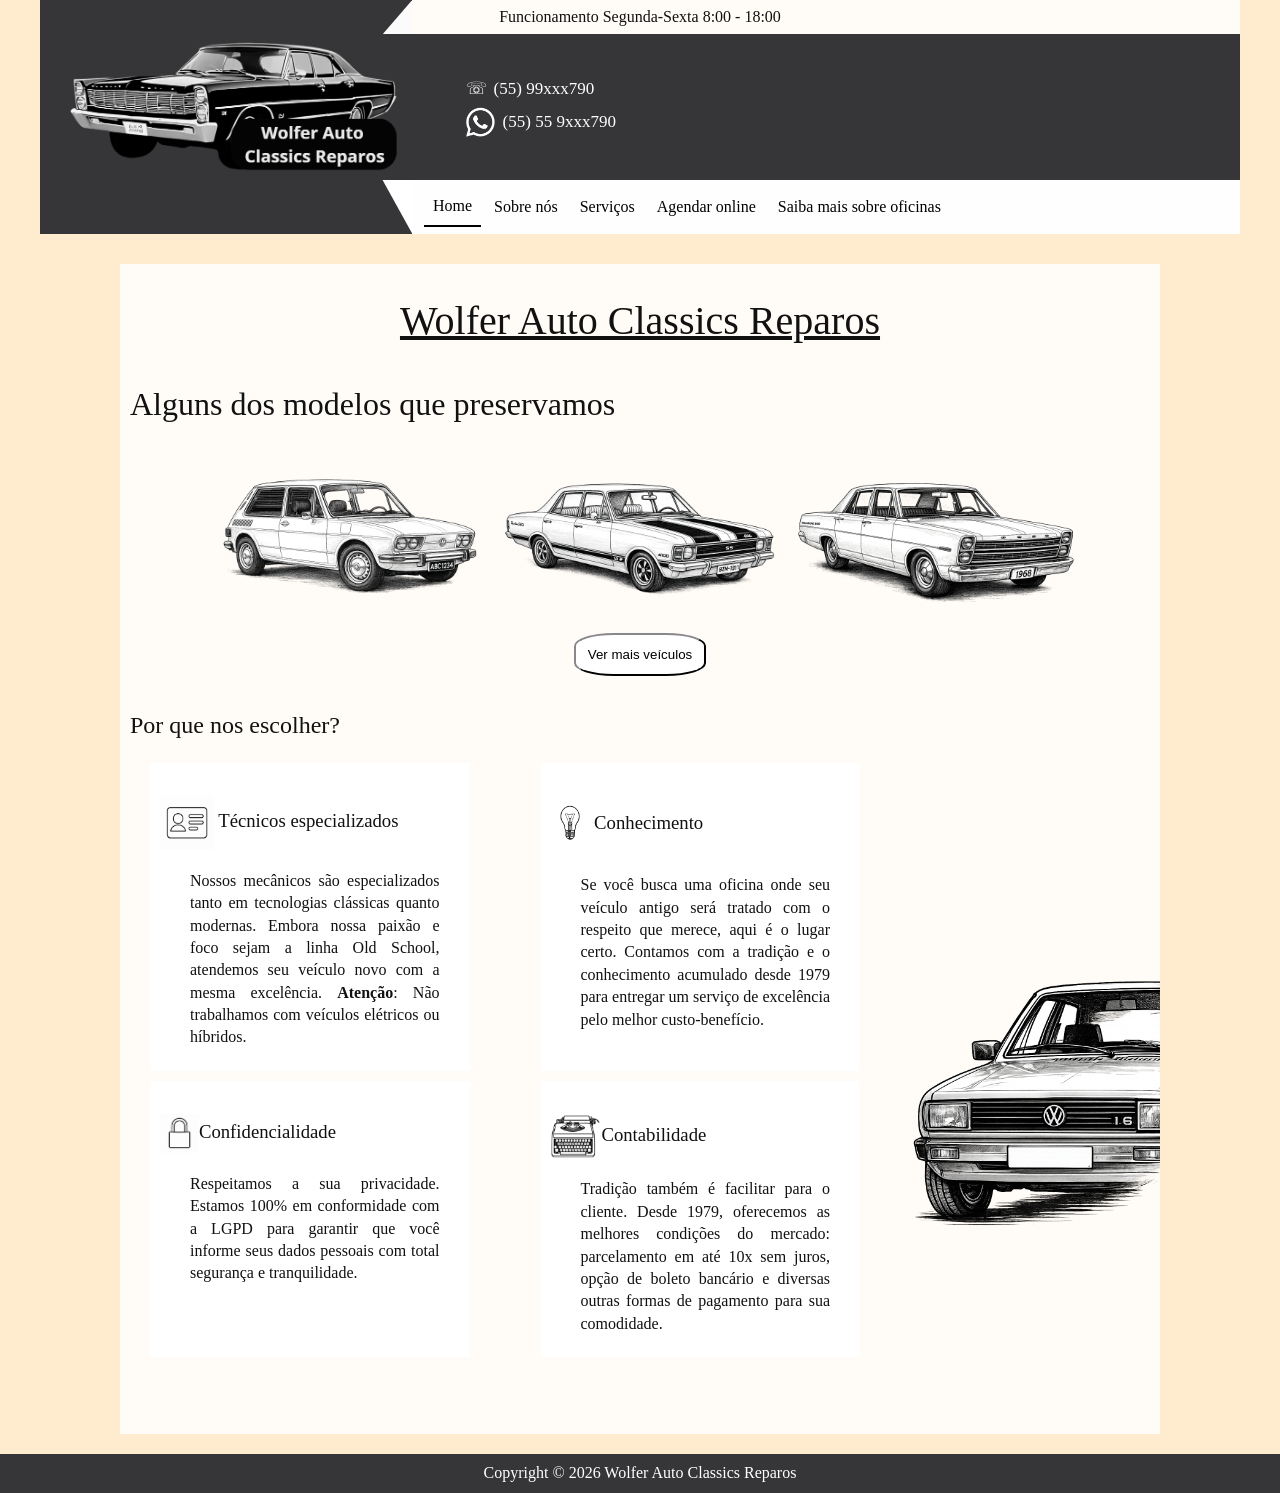
<file: index.html>
<!doctype html>
<html lang="pt-br">
  <head>
    <meta charset="UTF-8" />
    <meta name="viewport" content="width=device-width, initial-scale=1.0" />
    <title>Oficina</title>
    <link rel="stylesheet" type="text/css" href="css/style.css" />
    <link rel="icon" href="data:," />
  </head>
  <body>
    <div id="principal">
      <header>
        <div class="top-bar-container">
          <div id="top-bar"></div>

          <div id="top-bar2">
            <p>Funcionamento Segunda-Sexta 8:00 - 18:00</p>
          </div>
        </div>
        <section>
          <img src="./assets/logo.PNG" alt="LogodaOficína" id="logoimagem" />
          <div id="telefone">
            <div class="telefone-linha">&#9743; <span>(55) 99xxx790</span></div>
            <div class="telefone-linha">
              <img src="./assets/zap.PNG" alt="WhatsApp" id="zap" /><span
                >(55) 55 9xxx790</span
              >
            </div>
          </div>
        </section>
        <div class="top-bar-container">
          <div id="top-bar3"><hr /></div>
          <div id="top-bar4">
            <nav id="menu">
              <button
                class="menu-toggle"
                type="button"
                aria-controls="menu-list"
                aria-expanded="false"
                onclick="
                  const m = document.getElementById('menu-list')
                  const a = !m.classList.contains('aberto')
                  m.classList.toggle('aberto', a)
                  this.setAttribute('aria-expanded', String(a))
                "
              >
                Menu ☰
              </button>
              <ul id="menu-list">
                <li>
                  <a href="#" style="border-bottom: 2px solid black">Home</a>
                </li>
                <li><a href="sobre.html">Sobre nós</a></li>
                <li><a href="servicos.html">Serviços</a></li>
                <li><a href="formulario.html">Agendar online</a></li>
                <li><a href="saiba.html">Saiba mais sobre oficinas</a></li>
              </ul>
            </nav>
          </div>
        </div>
      </header>
      <main>
        <h1
          style="
            text-align: center;
            font-size: 40px;
            text-decoration: underline;
            font-weight: normal;
          "
        >
          Wolfer Auto Classics Reparos
        </h1>
        <h1 class="titulo">Alguns dos modelos que preservamos</h1>

        <div class="veiculos">
          <img
            src="./assets/Brasilha.png"
            alt="Brasilha1978"
            class="Projetos"
          />

          <img src="./assets/Opala.png" alt="Opala" class="Projetos" />

          <img src="./assets/Galaxie.png" alt="Galaxie" class="Projetos" />
        </div>
        <div class="veiculos">
          <button onclick="mostrarCarros()">Ver mais veículos</button>
        </div>

        <div id="maisCarros" class="slide-carros">
          <button onclick="fecharCarros()">✕</button>

          <h2>Mais veículos</h2>

          <div id="lista-carros"></div>
        </div>

        <h2 class="titulo">Por que nos escolher?</h2>
        <div class="container">
          <div class="div1">
            <h3 class="titulo">
              <img
                src="./assets/icon2.png"
                alt="Icone1"
                class="Icone"
                align="middle"
              />
              Técnicos especializados
            </h3>

            <p class="tp">
              Nossos mecânicos são especializados tanto em tecnologias clássicas
              quanto modernas. Embora nossa paixão e foco sejam a linha Old
              School, atendemos seu veículo novo com a mesma excelência.
              <b>Atenção</b>: Não trabalhamos com veículos elétricos ou
              híbridos.
            </p>
          </div>

          <div class="div2">
            <h3 class="titulo">
              <img
                src="./assets/lampada.png"
                alt="lampada"
                id="conhecimento"
                align="middle"
              />
              Conhecimento
            </h3>

            <p class="tp">
              Se você busca uma oficina onde seu veículo antigo será tratado com
              o respeito que merece, aqui é o lugar certo. Contamos com a
              tradição e o conhecimento acumulado desde 1979 para entregar um
              serviço de excelência pelo melhor custo-benefício.
            </p>
          </div>
        </div>

        <div class="container">
          <div class="div1">
            <h3 class="titulo">
              <img
                src="./assets/cadeado2.png"
                alt="cadeado"
                id="conhecimento"
                align="middle"
              />Confidencialidade
            </h3>

            <p class="tp">
              Respeitamos a sua privacidade. Estamos 100% em conformidade com a
              LGPD para garantir que você informe seus dados pessoais com total
              segurança e tranquilidade.
            </p>
          </div>

          <div class="div2">
            <h3 class="titulo">
              <img
                src="./assets/escrever2.PNG"
                alt="escre"
                id="escrever"
              />Contabilidade
            </h3>

            <p class="tp">
              Tradição também é facilitar para o cliente. Desde 1979, oferecemos
              as melhores condições do mercado: parcelamento em até 10x sem
              juros, opção de boleto bancário e diversas outras formas de
              pagamento para sua comodidade.
            </p>
          </div>
        </div>

        <div id="GOL"></div>

        <br /><br /><br />
      </main>
    </div>
    <footer>Copyright © 2026 Wolfer Auto Classics Reparos</footer>
    <script src="./script.js"></script>
  </body>
</html>
</file>
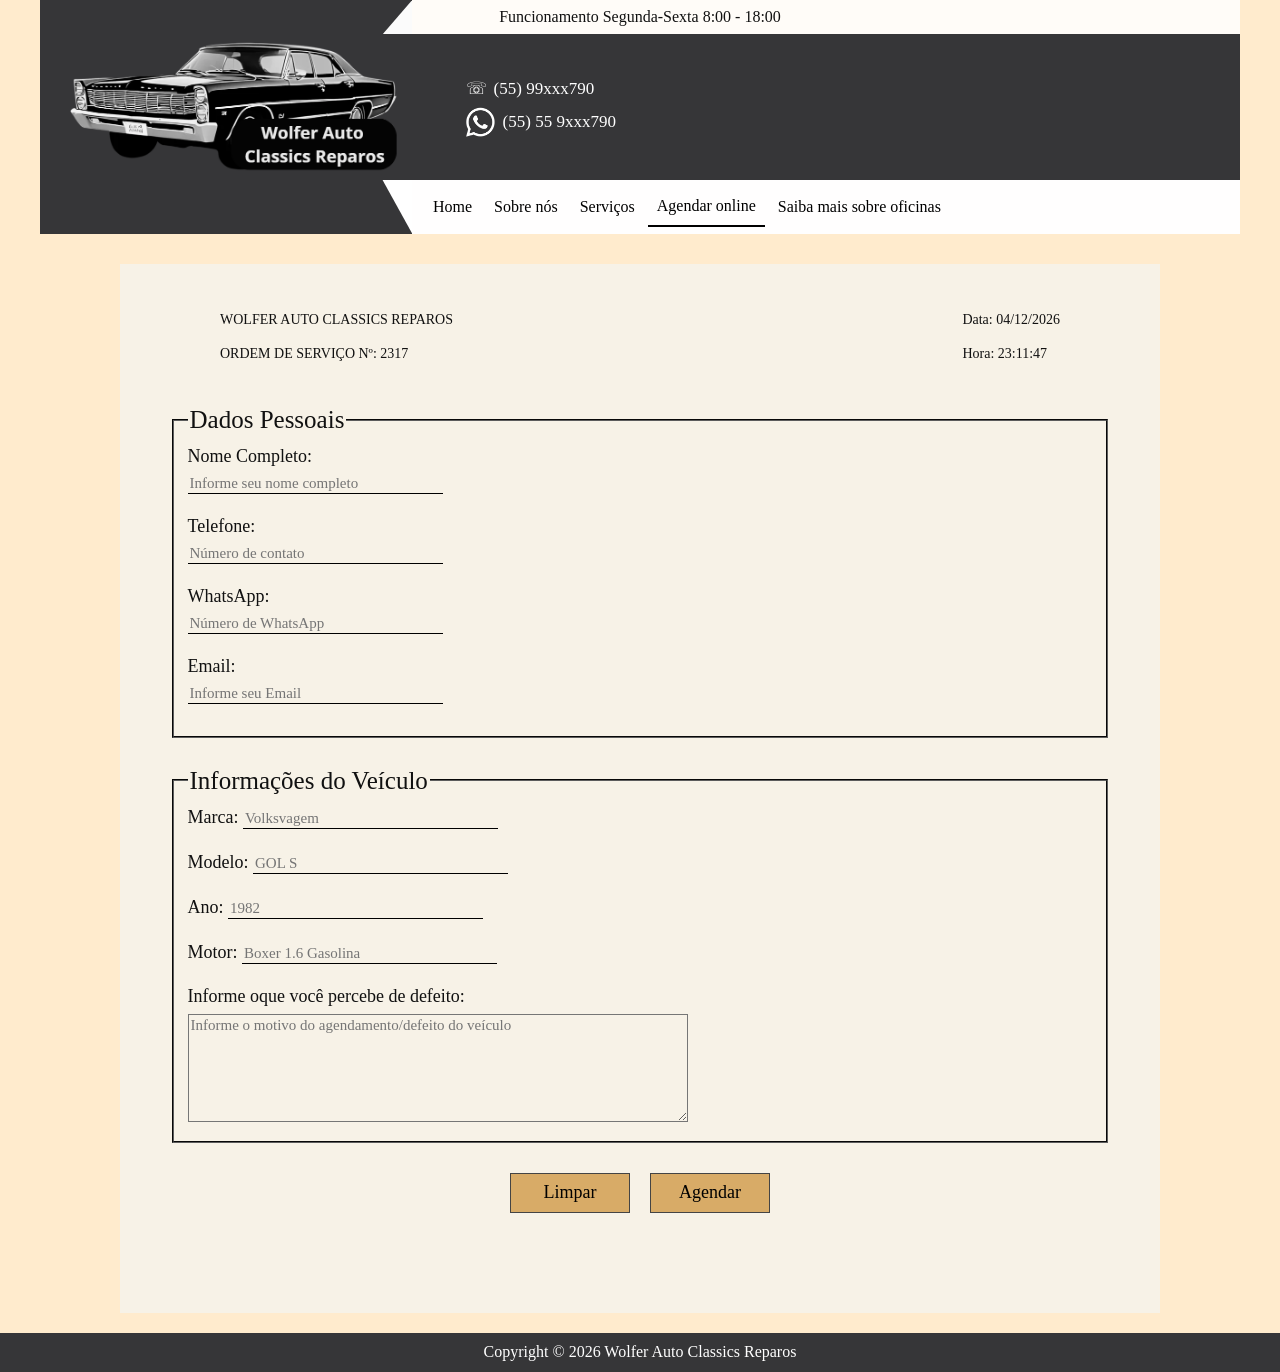
<file: formulario.html>
<!doctype html>
<html lang="pt-br">
  <head>
    <meta charset="UTF-8" />
    <meta name="viewport" content="width=device-width, initial-scale=1.0" />
    <title>Oficina/Agendar</title>
    <link rel="stylesheet" type="text/css" href="css/style.css" />
    <link rel="icon" href="data:," />
  </head>
  <body>
    <div id="principal">
      <header>
        <div class="top-bar-container">
          <div id="top-bar"></div>

          <div id="top-bar2">
            <p>Funcionamento Segunda-Sexta 8:00 - 18:00</p>
          </div>
        </div>
        <section>
          <img src="./assets/logo.PNG" alt="LogodaOficína" id="logoimagem" />
          <div id="telefone">
            <div class="telefone-linha">&#9743; <span>(55) 99xxx790</span></div>
            <div class="telefone-linha">
              <img src="./assets/zap.PNG" alt="WhatsApp" id="zap" /><span
                >(55) 55 9xxx790</span
              >
            </div>
          </div>
        </section>
        <div class="top-bar-container">
          <div id="top-bar3"><hr /></div>
          <div id="top-bar4">
            <nav id="menu">
              <button
                class="menu-toggle"
                type="button"
                aria-controls="menu-list"
                aria-expanded="false"
                onclick="
                  const m = document.getElementById('menu-list')
                  const a = !m.classList.contains('aberto')
                  m.classList.toggle('aberto', a)
                  this.setAttribute('aria-expanded', String(a))
                "
              >
                Menu ☰
              </button>
              <ul id="menu-list">
                <li><a href="./index.html">Home</a></li>
                <li><a href="sobre.html">Sobre nós</a></li>
                <li><a href="servicos.html">Serviços</a></li>
                <li>
                  <a href="#" style="border-bottom: 2px solid black"
                    >Agendar online</a
                  >
                </li>
                <li><a href="saiba.html">Saiba mais sobre oficinas</a></li>
              </ul>
            </nav>
          </div>
        </div>
      </header>
      <main style="background-color: #f7f2e7">
        <form action="./api/php.php" method="post">
          <div id="detalhemain">
            <div id="detalhe1">
              <p>WOLFER AUTO CLASSICS REPAROS</p>

              <p>ORDEM DE SERVIÇO Nº: <span id="os">Número</span></p>
            </div>

            <div id="detalhe2">
              <p>Data: <span id="data">Data</span></p>
              <p>Hora: <span id="hora">Hora</span></p>
            </div>
          </div>
          <br />
          <fieldset>
            <legend>Dados Pessoais</legend>

            <label for="nome">Nome Completo:</label><br />
            <input
              type="text"
              id="nome"
              required
              placeholder="Informe seu nome completo"
              name="Nome"
              maxlength="40"
            /><br />

            <label for="N">Telefone:</label><br />
            <input
              type="tel"
              id="N"
              required
              placeholder="Número de contato"
              name="Contato"
              maxlength="11"
            /><br />

            <label for="w">WhatsApp:</label><br />
            <input
              type="tel"
              id="w"
              placeholder="Número de WhatsApp"
              name="zap"
              maxlength="11"
            /><br />

            <label for="E">Email:</label><br />
            <input
              type="email"
              id="E"
              placeholder="Informe seu Email"
              name="Email"
              maxlength="40"
            /><br />
          </fieldset>
          <br />

          <fieldset>
            <legend>Informações do Veículo</legend>

            <label for="marca">Marca:</label>
            <input
              type="text"
              name="MarcadC"
              maxlength="30"
              id="marca"
              placeholder="Volksvagem"
              required
            /><br />

            <label for="m">Modelo:</label>
            <input
              type="text"
              name="Modelo"
              maxlength="30"
              placeholder="GOL S"
              id="m"
              required
            /><br />

            <label for="A">Ano:</label>
            <input
              type="text"
              name="AnoCarro"
              maxlength="30"
              placeholder="1982"
              id="A"
              required
            /><br />

            <label for="M">Motor:</label>
            <input
              type="text"
              name="Motor"
              maxlength="30"
              placeholder="Boxer 1.6 Gasolina"
              id="M"
              required
            /><br />

            <label>Informe oque você percebe de defeito:</label><br />
            <textarea
              name="descricao"
              placeholder="Informe o motivo do agendamento/defeito do veículo"
              rows="6"
              cols="4"
              maxlength="500"
              required
            ></textarea
            ><br />
          </fieldset>
          <br />

          <div id="butao">
            <input type="reset" value="Limpar" /><br />
            <input type="submit" value="Agendar" />
          </div>
          <br /><br />
        </form>
      </main>
    </div>
    <footer>Copyright © 2026 Wolfer Auto Classics Reparos</footer>
    <script src="./script.js"></script>
  </body>
</html>
</file>
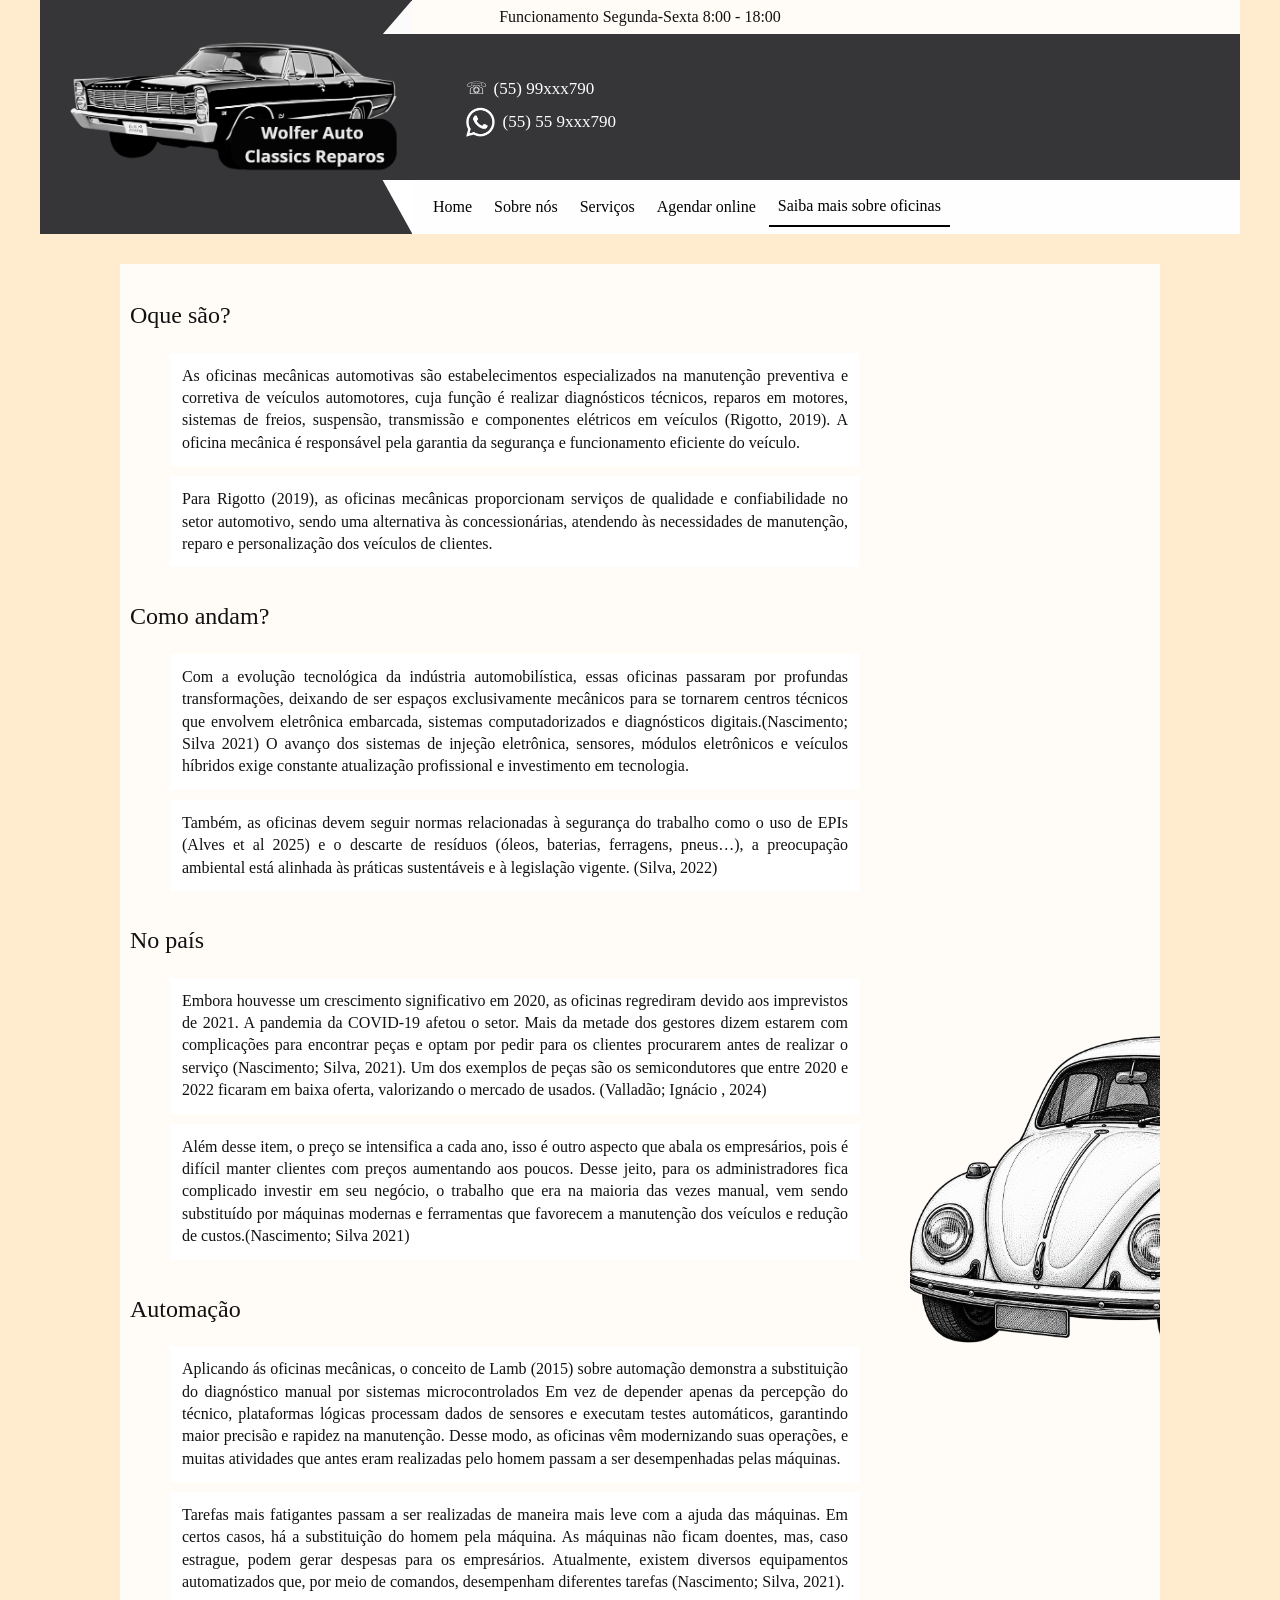
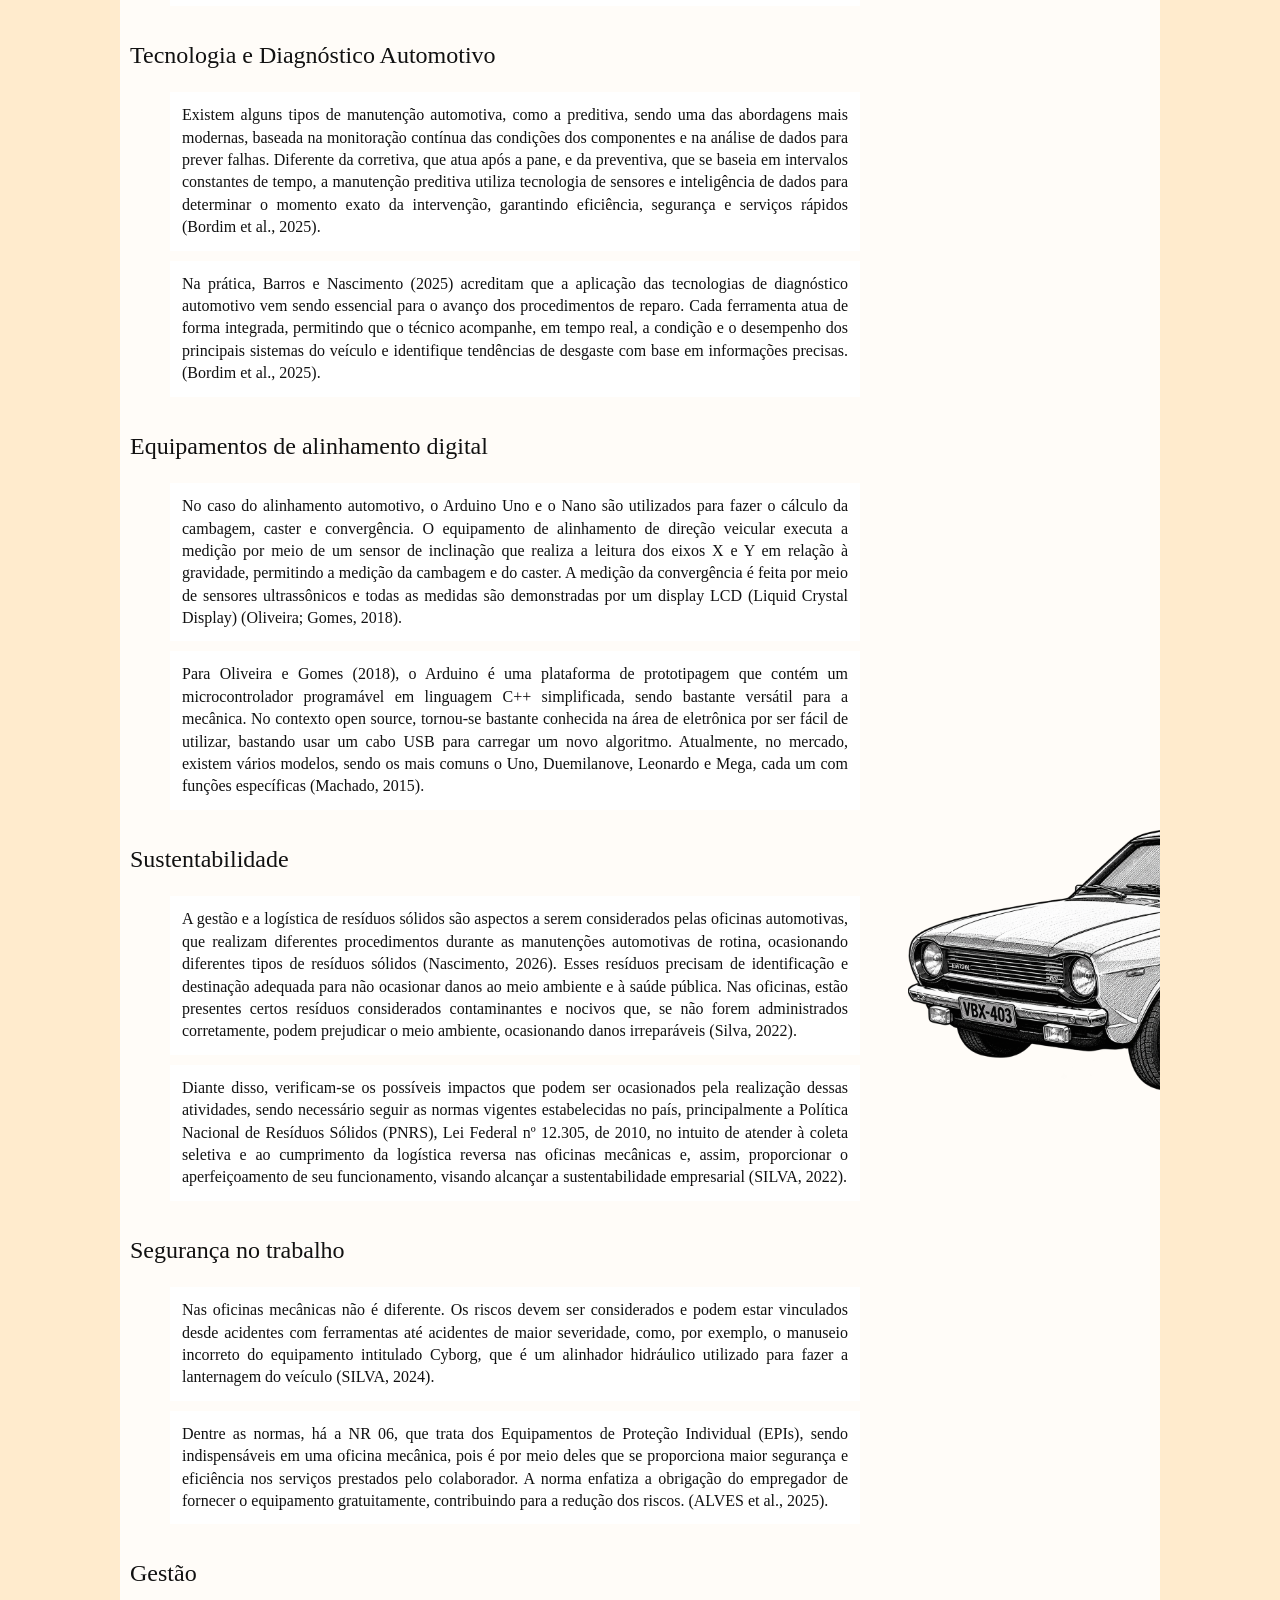
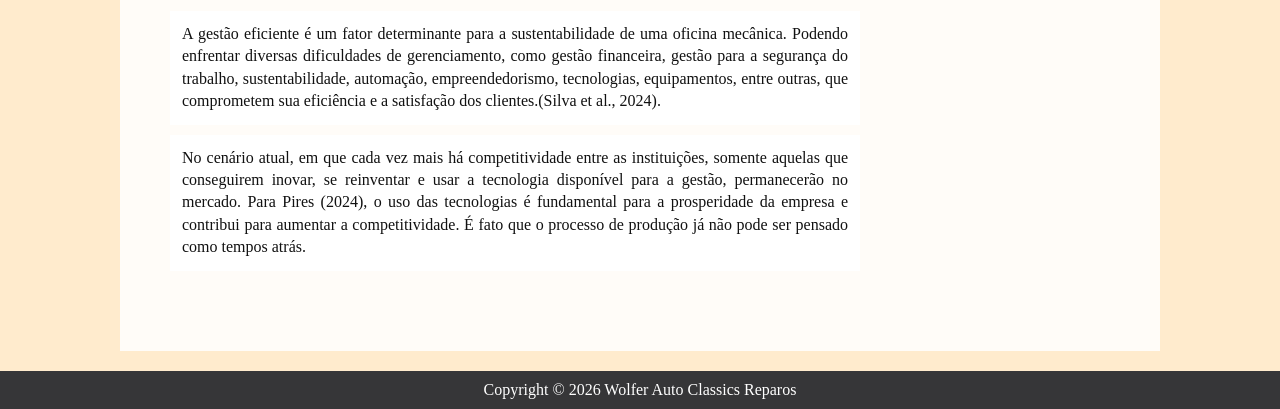
<file: saiba.html>
<!doctype html>
<html lang="pt-br">
  <head>
    <meta charset="UTF-8" />
    <meta name="viewport" content="width=device-width, initial-scale=1.0" />
    <title>Oficina/Saiba</title>
    <link rel="stylesheet" type="text/css" href="css/style.css" />
    <link rel="icon" href="data:," />
  </head>
  <body>
    <div id="principal">
      <header>
        <div class="top-bar-container">
          <div id="top-bar"></div>

          <div id="top-bar2">
            <p>Funcionamento Segunda-Sexta 8:00 - 18:00</p>
          </div>
        </div>
        <section>
          <img src="./assets/logo.PNG" alt="LogodaOficína" id="logoimagem" />
          <div id="telefone">
            <div class="telefone-linha">&#9743; <span>(55) 99xxx790</span></div>
            <div class="telefone-linha">
              <img src="./assets/zap.PNG" alt="WhatsApp" id="zap" /><span
                >(55) 55 9xxx790</span
              >
            </div>
          </div>
        </section>
        <div class="top-bar-container">
          <div id="top-bar3"><hr /></div>
          <div id="top-bar4">
            <nav id="menu">
              <button
                class="menu-toggle"
                type="button"
                aria-controls="menu-list"
                aria-expanded="false"
                onclick="
                  const m = document.getElementById('menu-list')
                  const a = !m.classList.contains('aberto')
                  m.classList.toggle('aberto', a)
                  this.setAttribute('aria-expanded', String(a))
                "
              >
                Menu ☰
              </button>
              <ul id="menu-list">
                <li><a href="index.html">Home</a></li>
                <li><a href="sobre.html">Sobre nós</a></li>
                <li><a href="servicos.html">Serviços</a></li>
                <li><a href="formulario.html">Agendar online</a></li>
                <li>
                  <a href="#" style="border-bottom: 2px solid black"
                    >Saiba mais sobre oficinas</a
                  >
                </li>
              </ul>
            </nav>
          </div>
        </div>
      </header>
      <main>
        <h2 class="titulo">Oque são?</h2>

        <div class="containerservico">
          <p>
            As oficinas mecânicas automotivas são estabelecimentos
            especializados na manutenção preventiva e corretiva de veículos
            automotores, cuja função é realizar diagnósticos técnicos, reparos
            em motores, sistemas de freios, suspensão, transmissão e componentes
            elétricos em veículos (Rigotto, 2019). A oficina mecânica é
            responsável pela garantia da segurança e funcionamento eficiente do
            veículo.
          </p>
        </div>

        <div class="containerservico">
          <p>
            Para Rigotto (2019), as oficinas mecânicas proporcionam serviços de
            qualidade e confiabilidade no setor automotivo, sendo uma
            alternativa às concessionárias, atendendo às necessidades de
            manutenção, reparo e personalização dos veículos de clientes.
          </p>
        </div>

        <h2 class="titulo">Como andam?</h2>

        <div class="containerservico">
          <p>
            Com a evolução tecnológica da indústria automobilística, essas
            oficinas passaram por profundas transformações, deixando de ser
            espaços exclusivamente mecânicos para se tornarem centros técnicos
            que envolvem eletrônica embarcada, sistemas computadorizados e
            diagnósticos digitais.(Nascimento; Silva 2021) O avanço dos sistemas
            de injeção eletrônica, sensores, módulos eletrônicos e veículos
            híbridos exige constante atualização profissional e investimento em
            tecnologia.
          </p>
        </div>

        <div class="containerservico">
          <p>
            Também, as oficinas devem seguir normas relacionadas à segurança do
            trabalho como o uso de EPIs (Alves et al 2025) e o descarte de
            resíduos (óleos, baterias, ferragens, pneus…), a preocupação
            ambiental está alinhada às práticas sustentáveis e à legislação
            vigente. (Silva, 2022)
          </p>
        </div>

        <h2 class="titulo">No país</h2>

        <div class="containerservico">
          <p>
            Embora houvesse um crescimento significativo em 2020, as oficinas
            regrediram devido aos imprevistos de 2021. A pandemia da COVID-19
            afetou o setor. Mais da metade dos gestores dizem estarem com
            complicações para encontrar peças e optam por pedir para os clientes
            procurarem antes de realizar o serviço (Nascimento; Silva, 2021). Um
            dos exemplos de peças são os semicondutores que entre 2020 e 2022
            ficaram em baixa oferta, valorizando o mercado de usados. (Valladão;
            Ignácio , 2024)
          </p>
        </div>

        <div class="containerservico">
          <p>
            Além desse item, o preço se intensifica a cada ano, isso é outro
            aspecto que abala os empresários, pois é difícil manter clientes com
            preços aumentando aos poucos. Desse jeito, para os administradores
            fica complicado investir em seu negócio, o trabalho que era na
            maioria das vezes manual, vem sendo substituído por máquinas
            modernas e ferramentas que favorecem a manutenção dos veículos e
            redução de custos.(Nascimento; Silva 2021)
          </p>
        </div>

        <h2 class="titulo">Automação</h2>

        <div class="containerservico">
          <p>
            Aplicando ás oficinas mecânicas, o conceito de Lamb (2015) sobre
            automação demonstra a substituição do diagnóstico manual por
            sistemas microcontrolados Em vez de depender apenas da percepção do
            técnico, plataformas lógicas processam dados de sensores e executam
            testes automáticos, garantindo maior precisão e rapidez na
            manutenção. Desse modo, as oficinas vêm modernizando suas operações,
            e muitas atividades que antes eram realizadas pelo homem passam a
            ser desempenhadas pelas máquinas.
          </p>
        </div>
        <div class="containerservico">
          <p>
            Tarefas mais fatigantes passam a ser realizadas de maneira mais leve
            com a ajuda das máquinas. Em certos casos, há a substituição do
            homem pela máquina. As máquinas não ficam doentes, mas, caso
            estrague, podem gerar despesas para os empresários. Atualmente,
            existem diversos equipamentos automatizados que, por meio de
            comandos, desempenham diferentes tarefas (Nascimento; Silva, 2021).
          </p>
        </div>

        <h2 class="titulo">Tecnologia e Diagnóstico Automotivo</h2>

        <div class="containerservico">
          <p>
            Existem alguns tipos de manutenção automotiva, como a preditiva,
            sendo uma das abordagens mais modernas, baseada na monitoração
            contínua das condições dos componentes e na análise de dados para
            prever falhas. Diferente da corretiva, que atua após a pane, e da
            preventiva, que se baseia em intervalos constantes de tempo, a
            manutenção preditiva utiliza tecnologia de sensores e inteligência
            de dados para determinar o momento exato da intervenção, garantindo
            eficiência, segurança e serviços rápidos (Bordim et al., 2025).
          </p>
        </div>

        <div class="containerservico">
          <p>
            Na prática, Barros e Nascimento (2025) acreditam que a aplicação das
            tecnologias de diagnóstico automotivo vem sendo essencial para o
            avanço dos procedimentos de reparo. Cada ferramenta atua de forma
            integrada, permitindo que o técnico acompanhe, em tempo real, a
            condição e o desempenho dos principais sistemas do veículo e
            identifique tendências de desgaste com base em informações
            precisas.(Bordim et al., 2025).
          </p>
        </div>

        <h2 class="titulo">Equipamentos de alinhamento digital</h2>

        <div class="containerservico">
          <p>
            No caso do alinhamento automotivo, o Arduino Uno e o Nano são
            utilizados para fazer o cálculo da cambagem, caster e convergência.
            O equipamento de alinhamento de direção veicular executa a medição
            por meio de um sensor de inclinação que realiza a leitura dos eixos
            X e Y em relação à gravidade, permitindo a medição da cambagem e do
            caster. A medição da convergência é feita por meio de sensores
            ultrassônicos e todas as medidas são demonstradas por um display LCD
            (Liquid Crystal Display) (Oliveira; Gomes, 2018).
          </p>
        </div>

        <div class="containerservico">
          <p>
            Para Oliveira e Gomes (2018), o Arduino é uma plataforma de
            prototipagem que contém um microcontrolador programável em linguagem
            C++ simplificada, sendo bastante versátil para a mecânica. No
            contexto open source, tornou-se bastante conhecida na área de
            eletrônica por ser fácil de utilizar, bastando usar um cabo USB para
            carregar um novo algoritmo. Atualmente, no mercado, existem vários
            modelos, sendo os mais comuns o Uno, Duemilanove, Leonardo e Mega,
            cada um com funções específicas (Machado, 2015).
          </p>
        </div>

        <h2 class="titulo">Sustentabilidade</h2>

        <div class="containerservico">
          <p>
            A gestão e a logística de resíduos sólidos são aspectos a serem
            considerados pelas oficinas automotivas, que realizam diferentes
            procedimentos durante as manutenções automotivas de rotina,
            ocasionando diferentes tipos de resíduos sólidos (Nascimento, 2026).
            Esses resíduos precisam de identificação e destinação adequada para
            não ocasionar danos ao meio ambiente e à saúde pública. Nas
            oficinas, estão presentes certos resíduos considerados contaminantes
            e nocivos que, se não forem administrados corretamente, podem
            prejudicar o meio ambiente, ocasionando danos irreparáveis (Silva,
            2022).
          </p>
        </div>

        <div class="containerservico">
          <p>
            Diante disso, verificam-se os possíveis impactos que podem ser
            ocasionados pela realização dessas atividades, sendo necessário
            seguir as normas vigentes estabelecidas no país, principalmente a
            Política Nacional de Resíduos Sólidos (PNRS), Lei Federal nº 12.305,
            de 2010, no intuito de atender à coleta seletiva e ao cumprimento da
            logística reversa nas oficinas mecânicas e, assim, proporcionar o
            aperfeiçoamento de seu funcionamento, visando alcançar a
            sustentabilidade empresarial (SILVA, 2022).
          </p>
        </div>

        <h2 class="titulo">Segurança no trabalho</h2>

        <div class="containerservico">
          <p>
            Nas oficinas mecânicas não é diferente. Os riscos devem ser
            considerados e podem estar vinculados desde acidentes com
            ferramentas até acidentes de maior severidade, como, por exemplo, o
            manuseio incorreto do equipamento intitulado Cyborg, que é um
            alinhador hidráulico utilizado para fazer a lanternagem do veículo
            (SILVA, 2024).
          </p>
        </div>

        <div class="containerservico">
          <p>
            Dentre as normas, há a NR 06, que trata dos Equipamentos de Proteção
            Individual (EPIs), sendo indispensáveis em uma oficina mecânica,
            pois é por meio deles que se proporciona maior segurança e
            eficiência nos serviços prestados pelo colaborador. A norma enfatiza
            a obrigação do empregador de fornecer o equipamento gratuitamente,
            contribuindo para a redução dos riscos. (ALVES et al., 2025).
          </p>
        </div>

        <h2 class="titulo">Gestão</h2>

        <div class="containerservico">
          <p>
            A gestão eficiente é um fator determinante para a sustentabilidade
            de uma oficina mecânica. Podendo enfrentar diversas dificuldades de
            gerenciamento, como gestão financeira, gestão para a segurança do
            trabalho, sustentabilidade, automação, empreendedorismo,
            tecnologias, equipamentos, entre outras, que comprometem sua
            eficiência e a satisfação dos clientes.(Silva et al., 2024).
          </p>
        </div>

        <div class="containerservico">
          <p>
            No cenário atual, em que cada vez mais há competitividade entre as
            instituições, somente aquelas que conseguirem inovar, se reinventar
            e usar a tecnologia disponível para a gestão, permanecerão no
            mercado. Para Pires (2024), o uso das tecnologias é fundamental para
            a prosperidade da empresa e contribui para aumentar a
            competitividade. É fato que o processo de produção já não pode ser
            pensado como tempos atrás.
          </p>
        </div>

        <div id="fusca"></div>
        <div id="fusca2"></div>
      </main>
    </div>
    <footer>Copyright © 2026 Wolfer Auto Classics Reparos</footer>
    <script src="./script.js"></script>
  </body>
</html>
</file>
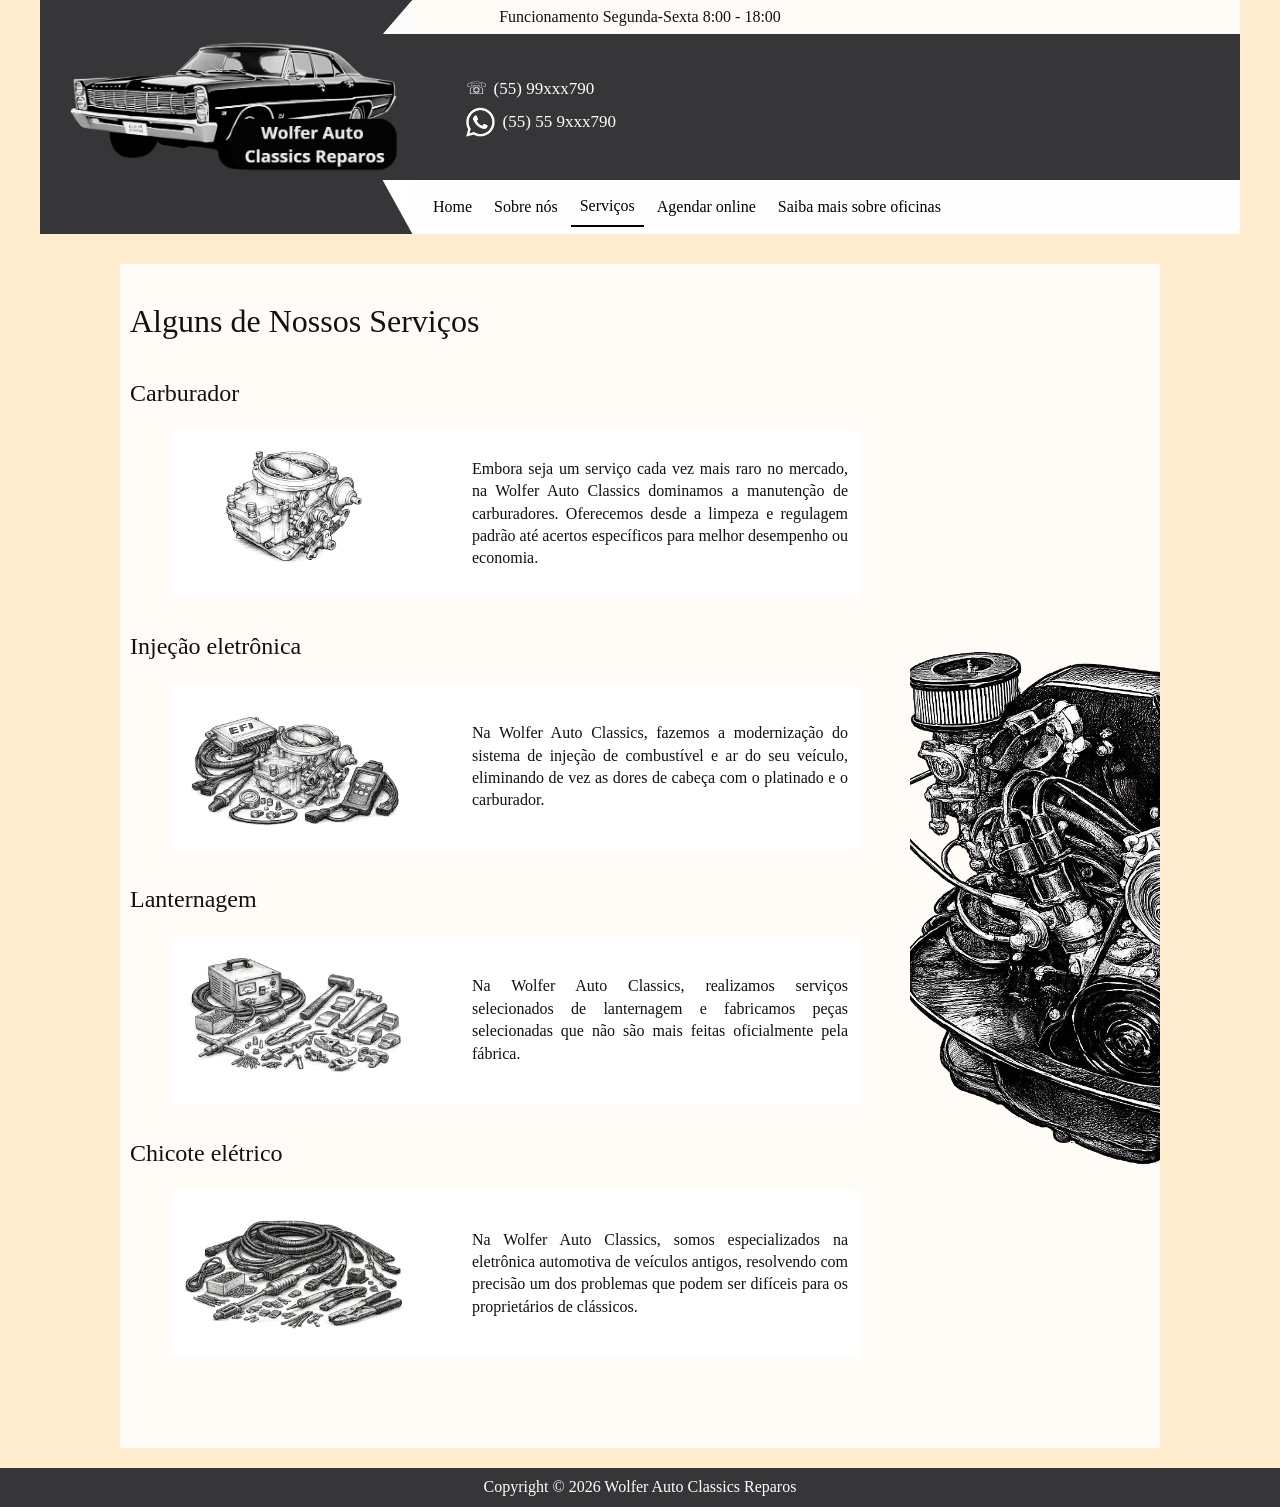
<file: servicos.html>
<!doctype html>
<html lang="pt-br">
  <head>
    <meta charset="UTF-8" />
    <meta name="viewport" content="width=device-width, initial-scale=1.0" />
    <title>Oficina/Serviços</title>
    <link rel="stylesheet" type="text/css" href="css/style.css" />

    <link rel="icon" href="data:," />
  </head>
  <body>
    <div id="principal">
      <header>
        <div class="top-bar-container">
          <div id="top-bar"></div>

          <div id="top-bar2">
            <p>Funcionamento Segunda-Sexta 8:00 - 18:00</p>
          </div>
        </div>
        <section>
          <img src="./assets/logo.PNG" alt="LogodaOficína" id="logoimagem" />
          <div id="telefone">
            <div class="telefone-linha">&#9743; <span>(55) 99xxx790</span></div>
            <div class="telefone-linha">
              <img src="./assets/zap.PNG" alt="WhatsApp" id="zap" /><span
                >(55) 55 9xxx790</span
              >
            </div>
          </div>
        </section>
        <div class="top-bar-container">
          <div id="top-bar3"><hr /></div>
          <div id="top-bar4">
            <nav id="menu">
              <button
                class="menu-toggle"
                type="button"
                aria-controls="menu-list"
                aria-expanded="false"
                onclick="
                  const m = document.getElementById('menu-list')
                  const a = !m.classList.contains('aberto')
                  m.classList.toggle('aberto', a)
                  this.setAttribute('aria-expanded', String(a))
                "
              >
                Menu ☰
              </button>
              <ul id="menu-list">
                <li><a href="index.html">Home</a></li>
                <li><a href="sobre.html">Sobre nós</a></li>
                <li>
                  <a href="#" style="border-bottom: 2px solid black"
                    >Serviços</a
                  >
                </li>
                <li><a href="formulario.html">Agendar online</a></li>
                <li><a href="saiba.html">Saiba mais sobre oficinas</a></li>
              </ul>
            </nav>
          </div>
        </div>
      </header>
      <main>
        <h1 class="titulo">Alguns de Nossos Serviços</h1>

        <h2 class="titulo">Carburador</h2>

        <div class="containerservico">
          <img src="./assets/Carburador.png" class="fotos" alt="carburador" />

          <p>
            Embora seja um serviço cada vez mais raro no mercado, na Wolfer Auto
            Classics dominamos a manutenção de carburadores. Oferecemos desde a
            limpeza e regulagem padrão até acertos específicos para melhor
            desempenho ou economia.
          </p>
        </div>

        <h2 class="titulo">Injeção eletrônica</h2>

        <div class="containerservico">
          <img src="./assets/Eletronica.png" class="fotos" alt="Eletrônica" />

          <p>
            Na Wolfer Auto Classics, fazemos a modernização do sistema de
            injeção de combustível e ar do seu veículo, eliminando de vez as
            dores de cabeça com o platinado e o carburador.
          </p>
        </div>

        <h2 class="titulo">Lanternagem</h2>

        <div class="containerservico">
          <img src="./assets/lanternagem.png" class="fotos" alt="lanternagem" />

          <p>
            Na Wolfer Auto Classics, realizamos serviços selecionados de
            lanternagem e fabricamos peças selecionadas que não são mais feitas
            oficialmente pela fábrica.
          </p>
        </div>

        <h2 class="titulo">Chicote elétrico</h2>

        <div class="containerservico">
          <img src="./assets/chicote.png" class="fotos" alt="chicote" />

          <p>
            Na Wolfer Auto Classics, somos especializados na eletrônica
            automotiva de veículos antigos, resolvendo com precisão um dos
            problemas que podem ser difíceis para os proprietários de clássicos.
          </p>
        </div>
        <div id="motor"></div>

        <br /><br /><br /><br /><br /><br /><br /><br /><br />
      </main>
    </div>
    <footer>Copyright © 2026 Wolfer Auto Classics Reparos</footer>
    <script src="./script.js"></script>
  </body>
</html>
</file>
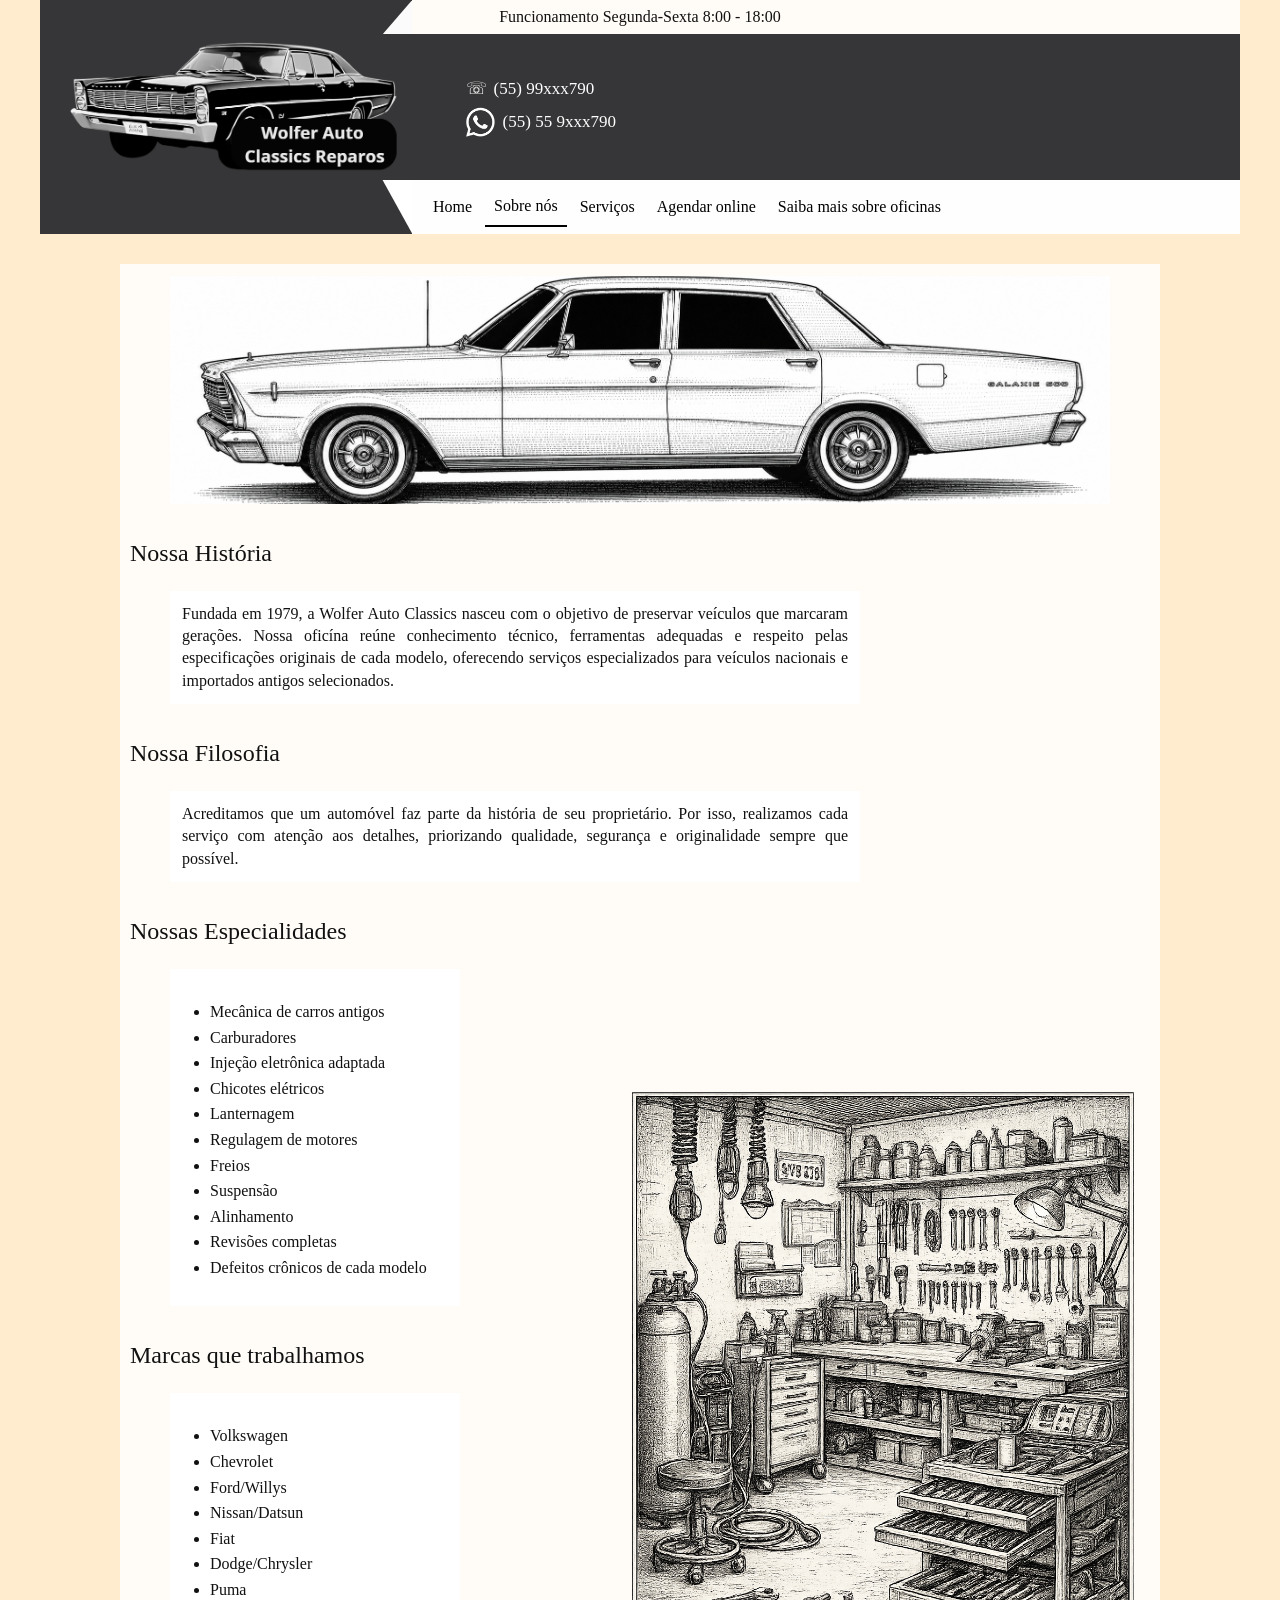
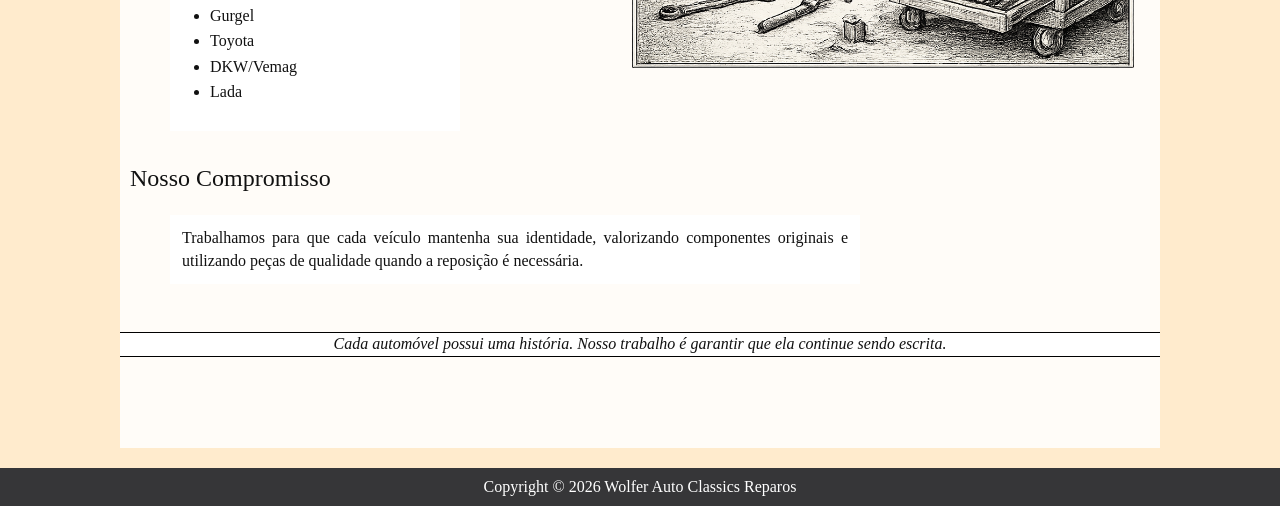
<file: sobre.html>
<!doctype html>
<html lang="pt-br">
  <head>
    <meta charset="UTF-8" />
    <meta name="viewport" content="width=device-width, initial-scale=1.0" />
    <title>Oficina/Sobre nós</title>
    <link rel="stylesheet" type="text/css" href="css/style.css" />
    <link rel="icon" href="data:," />
  </head>
  <body>
    <div id="principal">
      <header>
        <div class="top-bar-container">
          <div id="top-bar"></div>

          <div id="top-bar2">
            <p>Funcionamento Segunda-Sexta 8:00 - 18:00</p>
          </div>
        </div>
        <section>
          <img src="./assets/logo.PNG" alt="LogodaOficína" id="logoimagem" />
          <div id="telefone">
            <div class="telefone-linha">&#9743; <span>(55) 99xxx790</span></div>
            <div class="telefone-linha">
              <img src="./assets/zap.PNG" alt="WhatsApp" id="zap" /><span
                >(55) 55 9xxx790</span
              >
            </div>
          </div>
        </section>
        <div class="top-bar-container">
          <div id="top-bar3"><hr /></div>
          <div id="top-bar4">
            <nav id="menu">
              <button
                class="menu-toggle"
                type="button"
                aria-controls="menu-list"
                aria-expanded="false"
                onclick="
                  const m = document.getElementById('menu-list')
                  const a = !m.classList.contains('aberto')
                  m.classList.toggle('aberto', a)
                  this.setAttribute('aria-expanded', String(a))
                "
              >
                Menu ☰
              </button>
              <ul id="menu-list">
                <li><a href="index.html">Home</a></li>
                <li>
                  <a href="#" style="border-bottom: 2px solid black"
                    >Sobre nós</a
                  >
                </li>
                <li><a href="servicos.html">Serviços</a></li>
                <li><a href="formulario.html">Agendar online</a></li>
                <li><a href="saiba.html">Saiba mais sobre oficinas</a></li>
              </ul>
            </nav>
          </div>
        </div>
      </header>
      <main>
        <div id="Galaxie"></div>

        <h2 class="titulo">Nossa História</h2>

        <div class="containerservico">
          <p>
            Fundada em 1979, a Wolfer Auto Classics nasceu com o objetivo de
            preservar veículos que marcaram gerações. Nossa oficína reúne
            conhecimento técnico, ferramentas adequadas e respeito pelas
            especificações originais de cada modelo, oferecendo serviços
            especializados para veículos nacionais e importados antigos
            selecionados.
          </p>
        </div>

        <h2 class="titulo">Nossa Filosofia</h2>

        <div class="containerservico">
          <p>
            Acreditamos que um automóvel faz parte da história de seu
            proprietário. Por isso, realizamos cada serviço com atenção aos
            detalhes, priorizando qualidade, segurança e originalidade sempre
            que possível.
          </p>
        </div>

        <h2 class="titulo">Nossas Especialidades</h2>

        <div id="especializado">
          <ul type="square">
            <br />
            <li>Mecânica de carros antigos</li>
            <li>Carburadores</li>
            <li>Injeção eletrônica adaptada</li>
            <li>Chicotes elétricos</li>
            <li>Lanternagem</li>
            <li>Regulagem de motores</li>
            <li>Freios</li>
            <li>Suspensão</li>
            <li>Alinhamento</li>
            <li>Revisões completas</li>
            <li>Defeitos crônicos de cada modelo</li>
            <br />
          </ul>
        </div>

        <h2 class="titulo">Marcas que trabalhamos</h2>

        <div id="especializado">
          <ul type="square">
            <br />
            <li>Volkswagen</li>
            <li>Chevrolet</li>
            <li>Ford/Willys</li>
            <li>Nissan/Datsun</li>
            <li>Fiat</li>
            <li>Dodge/Chrysler</li>
            <li>Puma</li>
            <li>Gurgel</li>
            <li>Toyota</li>
            <li>DKW/Vemag</li>
            <li>Lada</li>
            <br />
          </ul>
        </div>
        <br /><br />

        <div id="oficina"></div>

        <br />
        <h2 class="titulo">Nosso Compromisso</h2>

        <div class="containerservico">
          <p>
            Trabalhamos para que cada veículo mantenha sua identidade,
            valorizando componentes originais e utilizando peças de qualidade
            quando a reposição é necessária.
          </p>
        </div>
        <br />

        <p
          align="center"
          style="
            background-color: white;
            border: none;
            border-top: 1px solid black;
            border-bottom: 1px solid black;
          "
        >
          <i
            >Cada automóvel possui uma história. Nosso trabalho é garantir que
            ela continue sendo escrita.</i
          >
        </p>
        <br /><br />
      </main>
    </div>
    <footer>Copyright © 2026 Wolfer Auto Classics Reparos</footer>
    <script src="./script.js"></script>
  </body>
</html>
</file>
<file: css/style.css>
* {
  box-sizing: border-box;
}

html {
  overflow-x: hidden;
}

body {
  margin: 0;
  padding: 0;
  background-color: blanchedalmond;
  line-height: 1.4;
  font-family: "Times New Roman", serif;
  color: #111;
  overflow-x: hidden;
}

#principal {
  width: 100%;
  min-width: 0;
  max-width: 1200px;
  margin: 0 auto 20px;
  overflow-x: hidden;
}

main {
  width: calc(100% - 160px);
  margin: 30px auto 0;
  background-color: rgba(255, 255, 255, 0.855);
  padding: 2px 0 30px;
}

.top-bar-container {
  position: relative;
  width: 100%;
  min-height: 34px;
  overflow: hidden;
  isolation: isolate;
}

#top-bar2 {
  position: absolute;
  inset: 0;
  z-index: 1;
  margin: 0;
  min-height: 34px;
  width: 100%;
  background-color: rgba(255, 255, 255, 0.855);
  display: flex;
  align-items: center;
  justify-content: center;
  text-align: center;
  padding: 0 12px;
}

#top-bar2 p {
  margin: 0;
}

#top-bar {
  position: absolute;
  inset: 0 auto 0 0;
  z-index: 2;
  width: 31%;
  min-height: 34px;
  height: 34px;
  margin: 0;
  background-color: #363638;
  overflow: hidden;
}

#top-bar::after {
  content: "";
  position: absolute;
  right: -1px;
  bottom: -1px;
  width: 0;
  height: 0;
  border-bottom: 36px solid rgba(255, 255, 255, 0.98);
  border-left: 31px solid #363638;
}

header,
header section {
  width: 100%;
  min-width: 0;
}

header section {
  position: relative;
  min-height: 140px;
  padding: 8px 30px;
  background-color: #363638;
  display: flex;
  align-items: center;
  gap: clamp(20px, 5vw, 80px);
}

#logoimagem {
  flex: 0 1 auto;
  width: auto;
  height: 130px;
  max-width: 48%;
  margin: 0;
  object-fit: contain;
  object-position: left center;
}

#telefone {
  flex: 1 1 auto;
  min-width: 0;
  margin: 0;
  color: white;
  display: flex;
  flex-direction: column;
  align-items: flex-start;
  justify-content: center;
  gap: 7px;
}

.telefone-linha {
  display: flex;
  align-items: center;
  gap: 7px;
  min-width: 0;
  font-size: 17px;
  white-space: nowrap;
}

.telefone-linha span {
  overflow: hidden;
  text-overflow: ellipsis;
}

#zap {
  flex: 0 0 auto;
  width: 30px;
  height: 30px;
  object-fit: contain;
  margin: 0;
}

header > .top-bar-container:last-child {
  min-height: 54px;
  background-color: rgba(255, 255, 255, 0.855);
  overflow: visible; /* permite que o menu aberto ultrapasse a altura da barra */
  isolation: auto;
}

#top-bar4 {
  position: absolute;
  inset: 0;
  z-index: 2;
  width: 100%;
  min-height: 54px;
  margin: 0;
  padding: 0 28px 0 32%;
  background-color: rgba(255, 255, 255, 0.855);
  display: flex;
  align-items: center;
  justify-content: flex-start;
}

#top-bar3 {
  position: absolute;
  inset: 0 auto 0 0;
  z-index: 3;
  width: 31%;
  min-height: 54px;
  margin: 0;
  background-color: #363638;
  overflow: hidden;
  pointer-events: none;
}

#top-bar3::after {
  content: "";
  position: absolute;
  right: -1px;
  top: -1px;
  width: 0;
  height: 0;
  border-bottom: 56px solid transparent;
  border-right: 31px solid white;
}

#top-bar3 hr {
  display: none;
}

nav {
  position: relative;
  z-index: 4;
  width: 100%;
  margin: 0;
  display: flex;
  align-items: center;
}

#menu ul {
  width: 100%;
  display: flex;
  flex-wrap: wrap;
  align-items: center;
  justify-content: flex-start;
  gap: 4px;
  list-style: none;
  margin: 0;
  padding: 0;
}

#menu li {
  min-height: 40px;
  display: flex;
  align-items: center;
}

#menu ul li a {
  display: block;
  width: 100%;
  padding: 8px 9px;
  color: black;
  text-decoration: none;
  white-space: nowrap;
  transition: background 0.2s;
}

#menu ul li a:hover {
  background-color: #e5e5e5;
  border-bottom: 2px solid black;
}

.titulo {
  font-weight: normal;
  margin: 33px 10px 20px;
}

.veiculos {
  justify-content: center;
  display: flex;
  flex-wrap: wrap;
  align-items: center;
  gap: 15px;
}

.veiculos button {
  padding: 12px;
  border-color: #363638;
  border-radius: 30%;
  background-color: white;
  transition: background 0.2s;
}

.veiculos button:hover {
  background-color: #e5e5e5;
}

#lista-carros {
  background: url(../assets/Painelc.png) no-repeat center / 98%;
  height: 500px;
}

.Projetos {
  width: 280px;
  max-width: 30%;
  height: auto;
  object-fit: contain;
}

.container {
  display: flex;
  flex-wrap: wrap;
  justify-content: space-between;
  gap: 30px;
  margin: 10px 300px auto 30px;
}

.div1,
.div2 {
  width: 45%;
  background: white;
  text-align: justify;
}

.tp {
  margin: 5px 30px 22px 40px;
}

.Icone {
  width: 18%;
  max-width: 55px;
  height: auto;
  vertical-align: middle;
}

#conhecimento {
  width: 13%;
  max-width: 55px;
  height: auto;
  vertical-align: middle;
}

#escrever {
  width: 17%;
  max-width: 55px;
  height: auto;
  vertical-align: middle;
}

#cadeado {
  width: 18%;
}

.containerservico {
  width: calc(100% - 350px);
  margin: 10px 300px 10px 50px;
  display: flex;
  align-items: center;
  gap: 40px;
  text-align: justify;
  background-color: white;
}

.containerservico p {
  margin: 12px;
}

.containerservico img {
  flex: 0 0 auto;
  max-width: 100%;
  height: auto;
}

.fotos {
  width: 250px;
  max-width: 40%;
}

#especializado {
  width: calc(100% - 750px);
  background-color: white;
  margin: auto 700px auto 50px;
}

#especializado ul {
  list-style: disc;
  padding-top: 5px;
  line-height: 1.6;
}

#GOL {
  width: 250px;
  height: 470px;
  margin: -490px auto auto 790px;
  background: url("../assets/gol.png") no-repeat center / cover;
}

#Galaxie {
  width: calc(100% - 100px);
  height: 228px;
  margin: 10px 50px auto;
  background: url("../assets/Galaxie2.png") no-repeat center / cover;
}

#oficina {
  width: 550px;
  max-width: 100%;
  height: 615px;
  margin: -700px auto auto 488px;
  background: url("../assets/oficina.png") no-repeat center / cover;
}

#fusca {
  margin: auto auto auto 790px;
  transform: translateY(-2500px);
  height: 400px;
  width: 250px;
  background: url("../assets/fusca.png") no-repeat -4px center / cover;
}

#fusca2 {
  margin-left: 788px;
  height: 400px;
  width: 315px;
  background: url("../assets/satsumagt.png") no-repeat -12px center / cover;
  transform: scale(0.8);
  transform-origin: top left;
  position: relative;
  top: -1500px;
  margin-bottom: -760px;
}

.slide-carros {
  position: fixed;
  z-index: 1000;
  top: 0;
  right: -100%;
  width: 70%;
  max-width: 900px;
  height: 100dvh;
  overflow-y: auto;
  background: #f5f1e8;
  border-left: 2px solid #333;
  transition: right 0.5s ease;
  padding: 30px;
}

.slide-carros.aberto {
  right: 0;
}

.slide-carros > button {
  float: right;
  border: 1px solid #333;
  background: #363638;
  color: white;
  padding: 6px 10px;
  cursor: pointer;
  font: inherit;
}

legend {
  font-size: 25px;
}

form {
  margin: 30px 50px auto;
  font-size: 18px;
}

fieldset {
  background: #f7f2e7;
  border-color: #5d5d5d;
}

input {
  font-size: 15px;
  width: 255px;
  max-width: 100%;
  margin-bottom: 20px;
  margin-top: 5px;
  border: none;
  border-bottom: 1px solid black;
  background: transparent;
  font-family: "Times New Roman", serif;
}

textarea {
  margin-top: 5px;
  width: 500px;
  max-width: 100%;
  background: transparent;
  font-family: "Times New Roman", serif;
  font-size: 15px;
}

#detalhemain {
  display: flex;
  justify-content: space-between;
  gap: 30px;
  font-size: 14px;
  padding: 0 50px;
}

#butao {
  display: flex;
  justify-content: center;
  gap: 10px;
}

input[type="submit"],
input[type="reset"] {
  background: rgb(216, 171, 103);
  border: 1px solid #444;
  padding: 5px;
  font-family: "Times New Roman", serif;
  font-size: 18px;
  transition: 0.2s;
  width: 120px;
  height: 40px;
  text-align: center;
}

input[type="submit"]:hover,
input[type="reset"]:hover {
  background: #70706f;
}

.mensagem {
  font-family: "Times New Roman", Times, serif;
  font-size: 15px;
  line-height: 2.2;
}

#voltar {
  text-decoration: none;
  color: black;
  background-color: rgb(216, 171, 103);
  padding: 13px;
  font-size: 18px;
  border: 1px solid black;
}

#voltar:hover {
  transition: 0.2s;
  background-color: #606060;
}

footer {
  background-color: #363638;
  min-height: 35px;
  padding: 8px 15px;
  color: white;
  text-align: center;
}

#motor {
  background-image: url("../assets/boxer.png");
  width: 250px;
  height: 600px;
  margin-left: 790px;
  margin-top: -750px;
  background-repeat: no-repeat;
  background-size: cover;
  background-position: -125px center;
}

@media (max-width: 1213px) {
  #GOL,
  #motor,
  #fusca,
  #fusca2,
  #oficina {
    display: none;
  }
}

@media (max-width: 1150px) {
  main {
    width: calc(100% - 40px);
  }

  header section {
    min-height: 125px;
    padding: 8px 20px;
    gap: 24px;
  }

  #logoimagem {
    height: 115px;
    max-width: 44%;
  }

  #telefone {
    gap: 5px;
  }

  .telefone-linha {
    font-size: 15px;
  }

  #zap {
    width: 27px;
    height: 27px;
  }

  #top-bar4 {
    padding-left: 31%;
    padding-right: 12px;
  }

  #menu ul {
    gap: 0;
  }

  #menu ul li a {
    padding: 7px 6px;
    font-size: 14px;
  }

  .Projetos {
    width: 30%;
  }

  .container {
    margin-right: 30px;
  }

  .containerservico {
    width: calc(100% - 100px);
    margin-right: 50px;
  }

  #especializado {
    width: calc(100% - 100px);
    margin-right: 50px;
  }
}

.menu-mobile {
  display: none;
}

@media (max-width: 674px) {
  body {
    font-size: 16px;
  }

  #principal {
    width: 100%;
    max-width: 100%;
    margin: 0;
  }

  header,
  header > *,
  main,
  footer {
    max-width: 100%;
  }

  .top-bar-container:first-child {
    min-height: 34px;
  }

  #top-bar {
    width: 25%;
    min-height: 34px;
    height: 34px;
  }

  #top-bar::after {
    border-top-width: 36px;
    border-left-width: 24px;
  }

  #top-bar2 {
    min-height: 34px;
    justify-content: flex-end;
    padding: 0 10px 0 25%;
    font-size: 12px;
    white-space: nowrap;
  }

  header section {
    min-height: 100px;
    padding: 8px 12px;
    gap: 10px;
  }

  #logoimagem {
    flex: 0 1 48%;
    width: 48%;
    height: auto;
    max-width: 220px;
    margin: 0;
  }

  #telefone {
    flex: 1 1 52%;
    min-width: 0;
    margin: 0;
    gap: 4px;
    align-items: flex-start;
  }

  .telefone-linha {
    width: 100%;
    gap: 5px;
    font-size: 11px;
  }

  #zap {
    width: 22px;
    height: 22px;
  }

  header > .top-bar-container:last-child {
    min-height: 52px;
    overflow: visible;
  }

  #top-bar3 {
    display: none;
  }

  #top-bar4 {
    min-height: 52px;
    padding: 6px 10px;
    justify-content: flex-end;
  }

  nav#menu {
    display: none;
  }

  .menu-mobile {
    position: relative;
    z-index: 1201;
    display: block;
  }

  .menu-mobile summary {
    list-style: none;
    display: block;
    padding: 8px 12px;
    border: 1px solid #363638;
    background: #793434;
    color: #111;
    cursor: pointer;
    user-select: none;
    white-space: nowrap;
  }

  .menu-mobile summary::-webkit-details-marker {
    display: none;
  }

  .menu-mobile-list {
    position: absolute;
    z-index: 1202;
    top: calc(100% + 6px);
    right: 0;
    width: min(90vw, 300px);
    padding: 6px !important;
    margin: 0 !important;
    background: #888888;
    border: 1px solid #363638;
    display: flex !important;
    flex-direction: column;
    align-items: stretch;
    gap: 0 !important;
    list-style: none;
  }

  .menu-mobile-list li {
    width: 100%;
    min-height: 0;
    display: block;
  }

  .menu-mobile-list li a {
    display: block;
    width: 100%;
    padding: 11px 10px;
    font-size: 16px;
    color: #111;
    text-decoration: none;
    box-sizing: border-box;
  }

  .menu-mobile-list li a:hover {
    background: #e5e5e5;
  }

  main {
    width: calc(100% - 20px);
    margin-top: 15px;
    padding-top: 1px;
  }

  .titulo {
    font-size: 25px;
    margin: 25px 12px 15px;
  }

  .veiculos {
    flex-direction: column;
    gap: 15px;
    padding: 0 10px;
  }

  .Projetos {
    width: min(90%, 280px);
    max-width: 100%;
  }

  .container {
    display: block;
    margin: 10px 12px;
  }

  .div1,
  .div2 {
    width: 100%;
    margin-bottom: 20px;
    padding-bottom: 2px;
    padding-top: 1px;
  }

  .tp {
    margin: 5px 20px 22px;
  }

  .Icone,
  #conhecimento,
  #escrever {
    width: 38px;
    max-width: 38px;
  }

  #GOL,
  #motor,
  #fusca,
  #fusca2,
  #oficina {
    display: none;
  }

  .containerservico {
    width: calc(100% - 24px);
    margin: 10px 12px;
    display: flex;
    flex-direction: column;
    align-items: stretch;
    gap: 10px;
    text-align: justify;
    padding: 10px;
  }

  .containerservico p {
    margin: 5px 8px 10px;
  }

  .fotos {
    width: 100%;
    max-width: 250px;
    align-self: center;
  }

  #especializado {
    width: calc(100% - 24px);
    margin: 10px 12px;
  }

  #especializado ul {
    padding: 10px 25px 10px 40px;
  }

  #Galaxie {
    width: calc(100% - 24px);
    height: 150px;
    margin: 10px 12px;
    background-size: contain;
  }

  .slide-carros {
    width: 100%;
    max-width: none;
    padding: 20px 15px;
    border-left: none;
  }

  .slide-carros h2 {
    margin-top: 15px;
  }

  form {
    margin: 20px 12px;
    font-size: 17px;
  }

  fieldset {
    margin-left: 20px !important;
    margin-right: 20px !important;
    padding: 12px;
  }

  legend {
    font-size: 21px;
  }

  input,
  textarea {
    width: 100%;
    max-width: 100%;
  }

  #detalhemain {
    display: block;
    padding: 0 12px;
  }

  #detalhe1,
  #detalhe2 {
    margin-left: 0 !important;
  }

  #detalhe2 p {
    margin: 4px 0;
  }

  #butao {
    flex-wrap: wrap;
  }

  input[type="submit"],
  input[type="reset"] {
    width: 120px;
  }

  footer {
    font-size: 13px;
    min-height: 42px;
  }
}

.menu-toggle {
  display: none;
  border: 1px solid #363638;
  background: #363638;
  color: white;
  padding: 8px 12px;
  font: inherit;
  cursor: pointer;
  position: relative;
  z-index: 10000;
}

@media (max-width: 760px) and (min-width: 639px) {
  #top-bar2 {
    justify-content: flex-start;
    text-align: left;
    padding-left: 34%;
    padding-right: 10px;
    font-size: 14px;
    white-space: nowrap;
  }
}

@media (max-width: 674px) {
  #top-bar2 {
    justify-content: flex-start;
    text-align: left;
    padding-left: 28%;
    padding-right: 8px;
    font-size: 12px;
    white-space: nowrap;
  }

  #top-bar4 {
    position: relative;
    z-index: 9998;
  }

  nav#menu {
    position: relative;
    z-index: 10000;
    width: auto;
    margin: 0;
    display: flex;
    justify-content: flex-end;
  }

  .menu-toggle {
    display: block;
    pointer-events: auto;
  }

  #menu ul#menu-list {
    display: none;
    position: absolute;
    z-index: 9999;
    top: calc(100% + 6px);
    right: 0;
    width: min(90vw, 300px);
    padding: 6px;
    margin: 6px 0 0;
    background: #f7f2e7;
    border: 1px solid #363638;
    flex-direction: column;
    flex-wrap: nowrap;
    gap: 0;
    list-style: none;
  }

  #menu ul#menu-list.aberto {
    display: flex !important;
    visibility: visible !important;
    opacity: 1 !important;
  }

  #menu li {
    width: 100%;
    min-height: 0;
    display: block;
  }

  #menu ul#menu-list li a {
    display: block;
    width: 100%;
    padding: 11px 10px;
    font-size: 16px;
    box-sizing: border-box;
  }
}

.menu-mobile {
  display: none !important;
}
</file>
